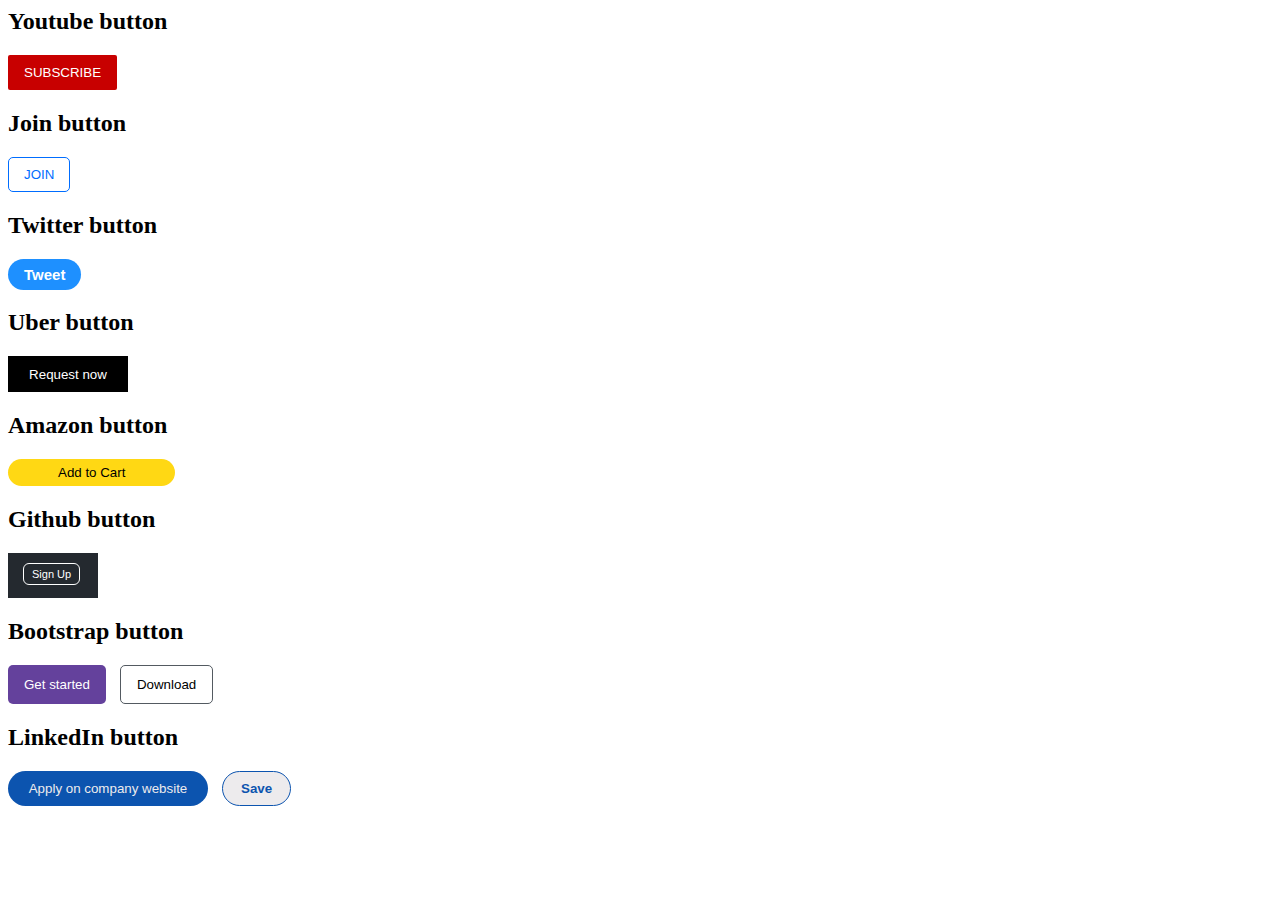
<file: html-css-course/buttons/buttons.html>
<! DOCTYPE html>
<html>
<head>
  <title>
    Buttons Practice
  </title>
  <link rel="stylesheet" href="styles/buttons.css" />

</head>
  <body>
    <h2>Youtube button</h2>
    <button class="subscribe-button">SUBSCRIBE</button>

    <h2>Join button</h2>
    <button class="join-button">JOIN</button>

    <h2>Twitter button</h2>
    <button class="tweet-button">Tweet</button>

    <h2>Uber button</h2>
    <button class="uber-button">Request now</button>

    <h2>Amazon button</h2>
    <button class="amazon-button">Add to Cart</button>


    <h2>Github button</h2>
    <div class="github">
      <button class="github-button">Sign Up</button>
    </div>

    <h2>Bootstrap button</h2>
    <button class="bootsrap-button-first">Get started</button>
    <button class="bootsrap-button-second">Download</button>



    <h2>LinkedIn button</h2>
    <button class="linkedin-button-first">Apply on company website</button>
    <button class="linkedin-button-second">Save</button>

  </body>
</html>
</file>
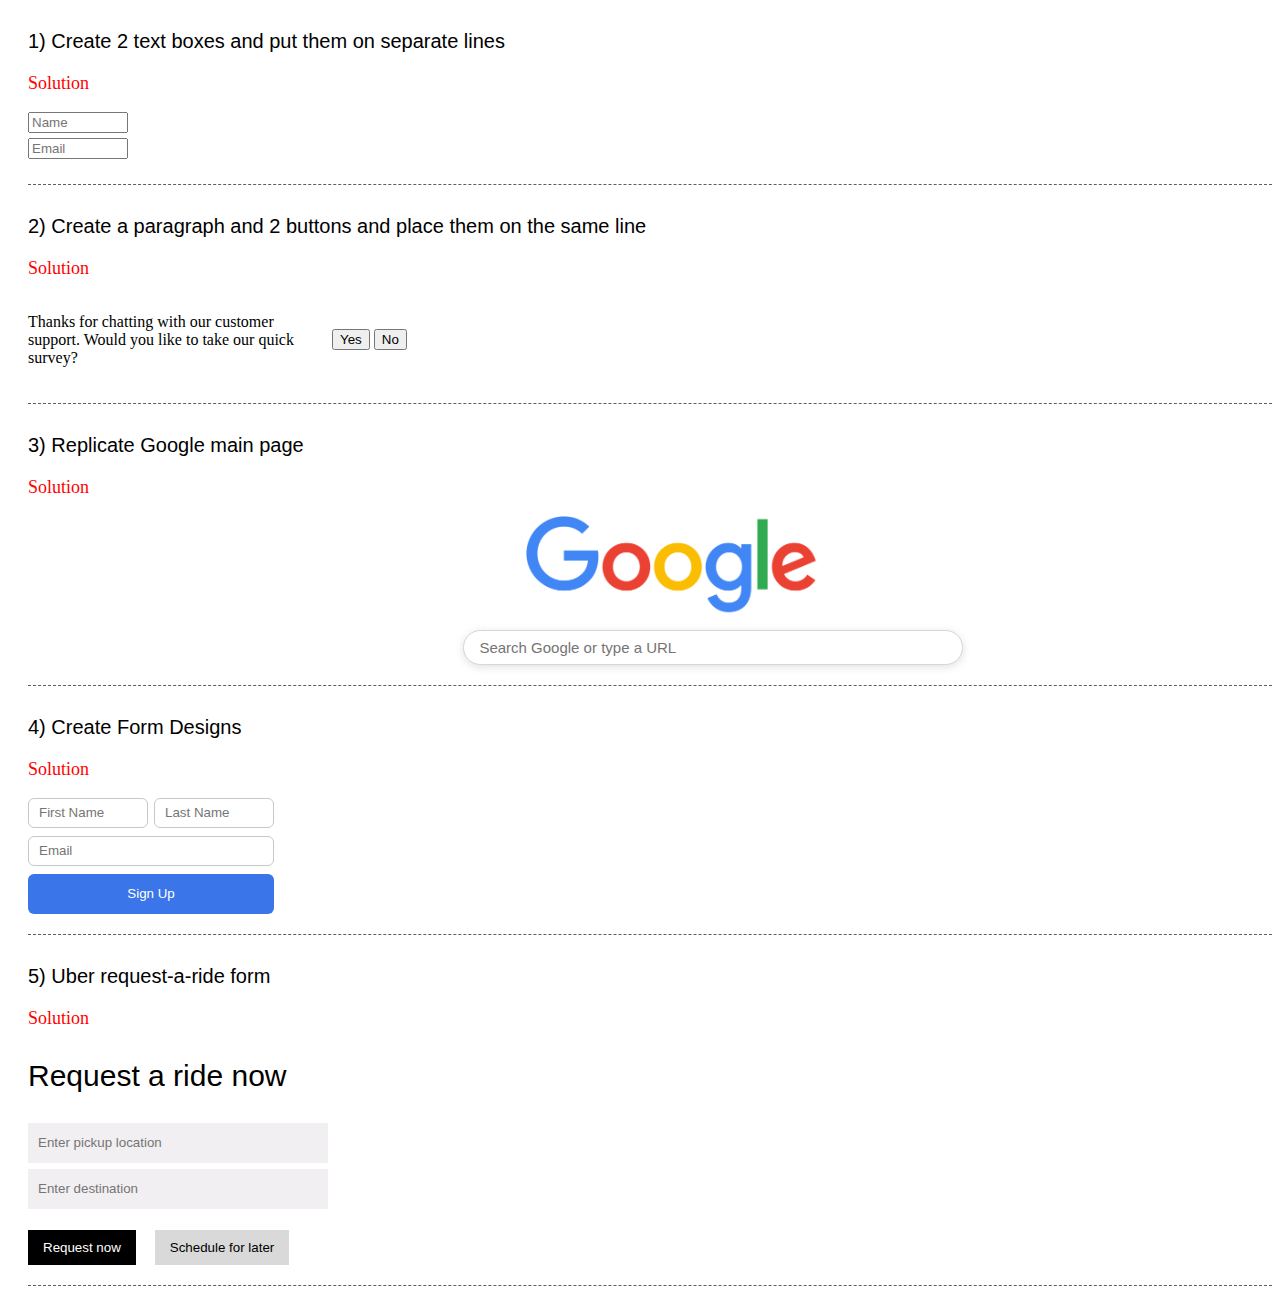
<file: html-css-course/display_exercises/exercises.html>
<! DOCTYPE html>
<html>
  <head>
    <title>Display Block - Inline Block Exercises</title>
    <link rel="stylesheet" href="style.css" />
  </head>
  <body>
    <div class="questions">
      <p class="exercises">1) Create 2 text boxes and put them on separate lines</p>
      <p class="solution">Solution</p>
      <input class="q1name" placeholder="Name" />
      <input class="q1email" placeholder="Email" />
    </div>
    <div class="questions">
      <p class="exercises">2) Create a paragraph and 2 buttons and place them on the same line</p>
      <p class="solution">Solution</p>
      <p class="q2paragraph">Thanks for chatting with our customer support. Would you like to take our quick survey?</p>
      <button class="q2buttons">Yes</button>
      <button class="q2buttons">No</button>
    </div>
    <div class="questions">
      <p class="exercises">3) Replicate Google main page</p>
      <p class="solution">Solution</p>
      <img class="google-logo" src="images/Google_2015_logo.svg.png" />
      <input class="google-search" type="text" placeholder="Search Google or type a URL" />
    </div>
    <div class="questions">
      <p class="exercises">4) Create Form Designs</p>
      <p class="solution">Solution</p>
      <input class="q4name" type="text" placeholder="First Name" />
      <input class="q4surname" type="text" placeholder="Last Name" />
      <input class="q4email" type="email" placeholder="Email" />
      <button class="q4signup">Sign Up</button>
    </div>
    <div class="questions">
      <p class="exercises">5) Uber request-a-ride form</p>
      <p class="solution">Solution</p>
      <p class="uber">Request a ride now</p>
      <input class="q5pickup" type="text" placeholder="Enter pickup location" />
      <input class="q5destination" type="text" placeholder="Enter destination" />
      <button class="request-button">Request now</button>
      <button class="schedule-button">Schedule for later</button>
    </div>
  </body>
</html>
</file>
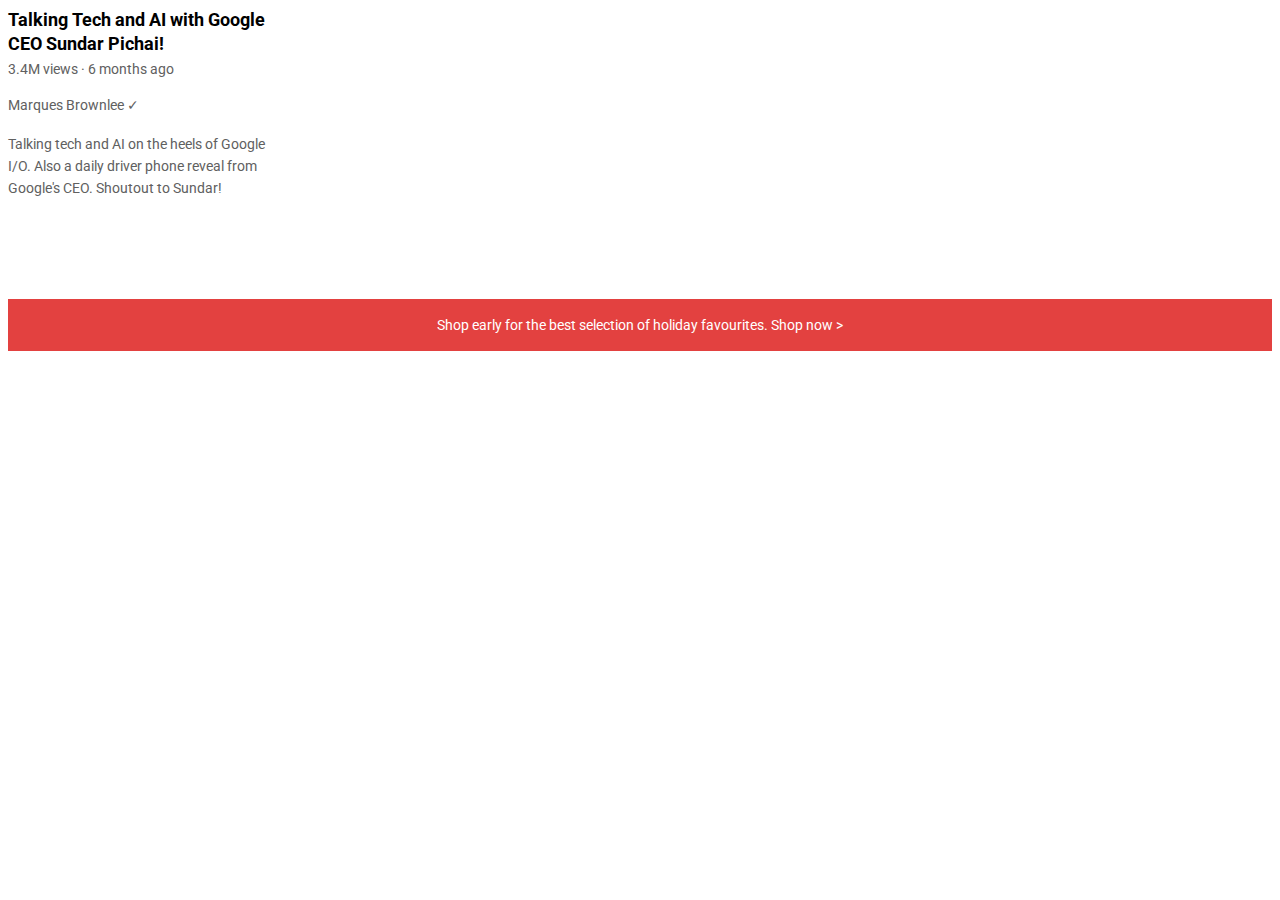
<file: html-css-course/text/text.html>
<! DOCTYPE html>
<html>
<head>
  <title>Text Exercises</title>
  <link rel="stylesheet" href="styles/text.css" />
  <link rel="preconnect" href="https://fonts.googleapis.com">
  <link rel="preconnect" href="https://fonts.gstatic.com" crossorigin>
  <link href="https://fonts.googleapis.com/css2?family=Roboto:wght@400;700&display=swap" rel="stylesheet">
</head>
  <body>
    <p class="video-title">
      Talking Tech and AI with Google <br />CEO Sundar Pichai!
    </p>

    <p class="video-stats">
      3.4M views &#183; 6 months ago
    </p>

    <p class="video-author">
      Marques Brownlee &#10003;
    </p>

    <p class="video-description">
      Talking tech and AI on the heels of Google I/O. Also a daily driver phone reveal from Google's CEO. Shoutout to Sundar!
    </p>

    <p class="apple-text">
      Shop early for the best selection of holiday favourites. <span class="shop-link">Shop now &#62;</span>
    </p>

  </body>
</html>
</file>
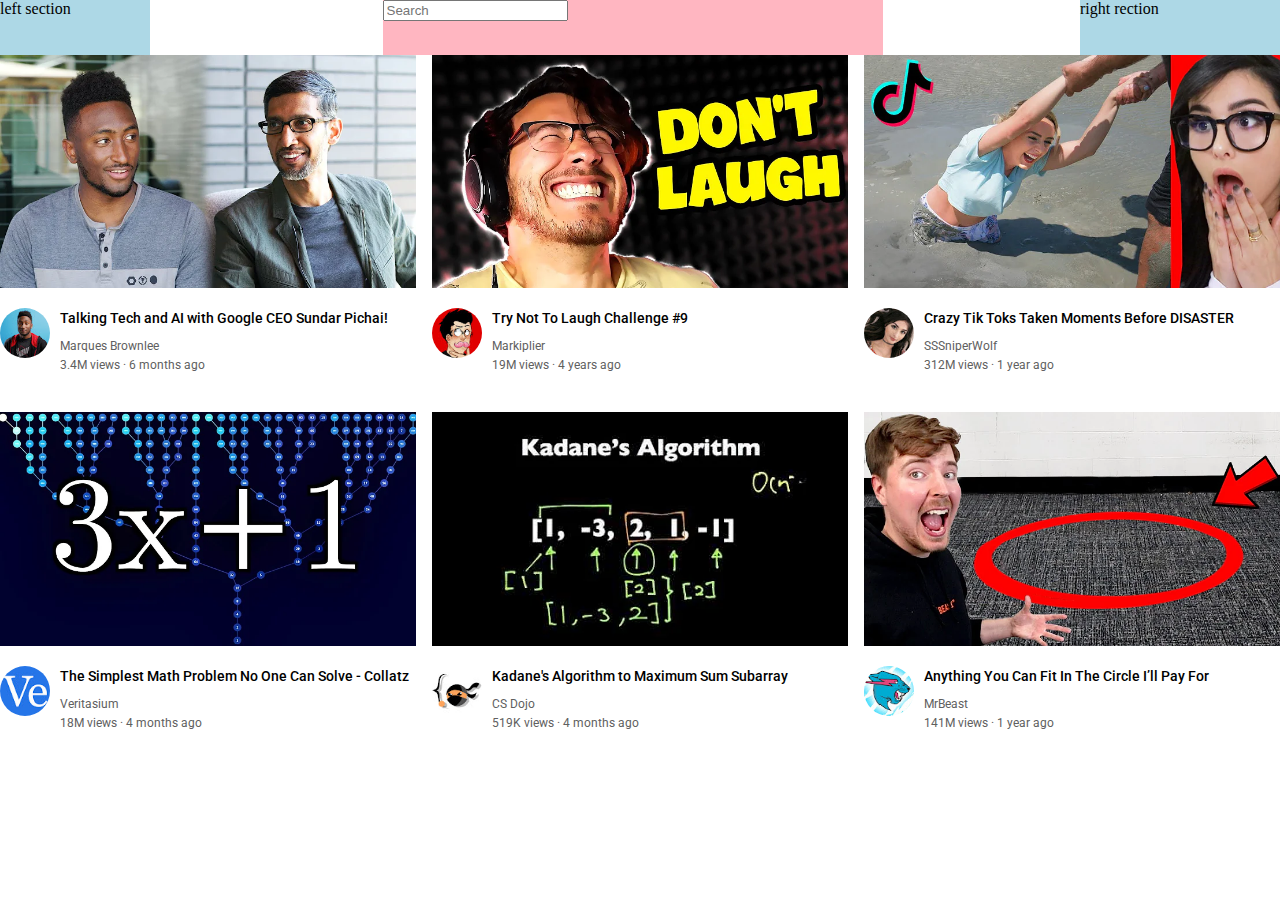
<file: html-css-course/youtube/youtube.html>
<! DOCTYPE html>
<html>
  <head>
    <title>Youtube</title>
    <link rel="stylesheet" href="styles/style.css" />
    <link rel="stylesheet" href="styles/header.css">
    <link rel="preconnect" href="https://fonts.googleapis.com"><link rel="preconnect" href="https://fonts.gstatic.com" crossorigin>
    <link href="https://fonts.googleapis.com/css2?family=Roboto:wght@400;500;700&display=swap" rel="stylesheet">
  </head>
  <body>

    <div class="header">
      <div class="left-section">
        left section
      </div>
      <div class="middle-section">
        <input class="search-bar" type="text" placeholder="Search" />
      </div>
      <div class="right-section">
        right rection
      </div>
      
    </div>

    <div class="video-grid">
      <div class="video-preview">
        <div class="thumbnail-row">
          <img class="thumbnail" src="thumbnails/thumbnail-1.webp" />
        </div>
        <div class="video-info-grid">
          <div class="channel-picture">
            <img class="profile-picture" src="channel-pictures/channel-1.jpeg" alt="">
          </div>
          <div class="video-info">
            <p class="video-title">
              Talking Tech and AI with Google CEO Sundar Pichai!
            </p>
            <p class="video-author">
              Marques Brownlee
            </p>
            <p class="video-stats">
              3.4M views &#183; 6 months ago
            </p>
          </div>
        </div>
      </div>
  
      <div class="video-preview">
        <div class="thumbnail-row">
          <img class="thumbnail" src="thumbnails/thumbnail-2.webp" />
        </div>
        <div class="video-info-grid">
          <div class="channel-picture">
            <img class="profile-picture" src="channel-pictures/channel-2.jpeg" alt="">
          </div>
          <div class="video-info">
            <p class="video-title">
              Try Not To Laugh Challenge #9
            </p>
            <p class="video-author">
              Markiplier
            </p>
            <p class="video-stats">
              19M views &#183; 4 years ago
            </p>
          </div>
        </div>
      </div>
      <div class="video-preview">
        <div class="thumbnail-row">
          <img class="thumbnail" src="thumbnails/thumbnail-3.webp" />
        </div>
        <div class="video-info-grid">
          <div class="channel-picture">
            <img class="profile-picture" src="channel-pictures/channel-3.jpeg" alt="">
          </div>
          <div class="video-info">
            <p class="video-title">
              Crazy Tik Toks Taken Moments Before DISASTER
            </p>
            <p class="video-author">
              SSSniperWolf
            </p>
            <p class="video-stats">
              312M views &#183; 1 year ago
            </p>
          </div>
        </div>
      </div>
  
      <div class="video-preview">
        <div class="thumbnail-row">
          <img class="thumbnail" src="thumbnails/thumbnail-4.webp" />
        </div>
        <div class="video-info-grid">
          <div class="channel-picture">
            <img class="profile-picture" src="channel-pictures/channel-4.jpeg" alt="">
          </div>
          <div class="video-info">
            <p class="video-title">
              The Simplest Math Problem No One Can Solve - Collatz
            </p>
            <p class="video-author">
              Veritasium
            </p>
            <p class="video-stats">
              18M views &#183; 4 months ago
            </p>
          </div>
        </div>
      </div>
      <div class="video-preview">
        <div class="thumbnail-row">
          <img class="thumbnail" src="thumbnails/thumbnail-5.webp" />
        </div>
        <div class="video-info-grid">
          <div class="channel-picture">
            <img class="profile-picture" src="channel-pictures/channel-5.jpeg" alt="">
          </div>
          <div class="video-info">
            <p class="video-title">          
              Kadane's Algorithm to Maximum Sum Subarray
            </p>
            <p class="video-author">
              CS Dojo
            </p>
            <p class="video-stats">
              519K views &#183; 4 months ago
            </p>
          </div>
        </div>
      </div>
  
      <div class="video-preview">
        <div class="thumbnail-row">
          <img class="thumbnail" src="thumbnails/thumbnail-6.webp" />
        </div>
        <div class="video-info-grid">
          <div class="channel-picture">
            <img class="profile-picture" src="channel-pictures/channel-6.jpeg" alt="">
          </div>
          <div class="video-info">
            <p class="video-title">
              Anything You Can Fit In The Circle I’ll Pay For
            </p>
            <p class="video-author">
              MrBeast
            </p>
            <p class="video-stats">
              141M views &#183; 1 year ago
            </p>
          </div>
        </div>
      </div>
    </div>
    
  </body>
</html>
</file>
<file: html-css-course/buttons/styles/buttons.css>
button {
  cursor: pointer;
}

.subscribe-button {
  background-color: rgb(200, 0, 0);
  color: white;
  border: none;
  padding: 10px 16px;
  border-radius: 2px;
  margin-right: 12px;
  transition: opacity 0.15s;
}

  .subscribe-button:hover {
    opacity: 0.6;
  }

  .subscribe-button:active {
    opacity: 0.3;
  }

.join-button {
  background-color: white;
  color: rgb(0, 109, 255);
  padding: 9px 15px;
  border-color: rgb(0, 109, 255);
  border-radius: 5px;
  border-style: solid;
  border-width: 1px;
  margin-right: 8px;
  transition: background-color 0.15s, color 0.15s;
}

  .join-button:hover {
    background-color: rgb(0, 109, 255);
    color: white;
  }

  .join-button:active {
    opacity: 0.7;
  }

.tweet-button {
  background-color: dodgerblue;
  color: white;
  border: none;
  padding: 7px 16px;
  border-radius: 18px;
  font-weight: bold;
  font-size: 15px;
  transition: box-shadow 0.15s;
}

  .tweet-button:hover {
    box-shadow: 0 4px 10px rgba(0,0,0, 0.3);
  }

  .tweet-button:active {
    opacity: 0.7;
  }

.uber-button {
  height: 36px;
  width: 120px;
  border: none;
  background-color: black;
  color: white;
  transition: background-color 0.15s;
}

  .uber-button:hover {
    background-color: rgba(32, 32, 32, 0.9);
  }

.amazon-button {
  padding: 6px 50px;
  border-radius: 15px;
  border: none;
  background-color: #FFD814;
  transition: background-color 0.15s;
}

  .amazon-button:hover {
    background-color: rgb(247, 203, 0);
  }

.github {
  background-color: #24292F;
  width: 75px;
  height: 35px;
  padding-left: 15px;
  padding-top: 10px;
}

.github-button {
  padding: 4px 8px;
  color: white;
  background-color: #24292F;
  border: 1px solid white;
  border-radius: 6px;
  font-size: 11px;
  transition: opacity 0.2s;
}

  .github-button:hover {
    opacity: 0.7;
  }

.bootsrap-button-first {
  background-color: #64419C;
  padding: 12px 16px;
  border: none;
  border-radius: 5px;
  color: white;
  margin-right: 10px;
  transition: background-color 0.15s;
}

  .bootsrap-button-first:hover {
    background-color: #52357A;
  }

.bootsrap-button-second {
  border: 1px solid #535A61;
  padding: 11px 16px;
  background-color: white;
  border-radius: 5px;
  transition: background-color 0.15s, color 0.15s;
}

  .bootsrap-button-second:hover {
    background-color: #535A61;
    color: white;
  }

.linkedin-button-first {
  background-color: #0C54AF;
  width: 200px;
  padding: 10px 10px;
  color: #EDEBED;
  border: none;
  border-radius: 20px;
  margin-right: 10px;
  transition: background-color 0.2s;
}

  .linkedin-button-first:hover {
    background-color: #033067;
  }

.linkedin-button-second {
  background-color: #EDEBED;
  color: #0C54AF;
  border: 1px solid #0C54AF;
  padding: 9px 18px;
  border-radius: 20px;
  font-weight: bold;
  transition: background-color 0.2s, font-weight 0.2s, border 0.2s;
}

  .linkedin-button-second:hover {
    background-color: #DAD8DA;
    border: 2px solid #0C54AF;
  }
</file>
<file: html-css-course/display_exercises/style.css>
.exercises{
  font-family: Arial;
  font-size: 20px;
  margin-top: 30px;
}

.solution{
  font-size: 18px;
  color: red;
}

.questions {
  margin-left: 20px;
  border-bottom: 1px dashed rgb(96,93,96);
  padding-bottom: 20px;
}

.q1name, .q1email {
  display: block;
  width: 100px;
  margin: 5px 0px;
}

.q2paragraph{
  width: 300px;
  display: inline-block;
  vertical-align: middle;
}

.google-logo {
  width: 292px;
  margin-left: 40%;
  margin-bottom: 15px;
}

.google-search {
  display: block;
  margin-left: 35%;
  font-size: 15px;
  width: 500px;
  height: 35px;
  padding: 10px 15px;
  border-radius: 20px;
  border: 1px solid rgb(214,214,214);
  box-shadow: rgba(99, 99, 99, 0.2) 0px 2px 8px 0px;
}

.q4name, .q4surname {
  width: 120px;
  height: 30px;
  margin: 0px 2px 8px 0px;
  border-radius: 6px;
  border: 1px solid #C8C8C8;
  padding-left:10px;
}

.q4email {
  width: 246px;
  height: 30px;
  margin-bottom: 8px;
  display: block;
  border: 1px solid #C8C8C8;
  padding-left: 10px;
  border-radius: 6px;
}

.q4signup {
  width: 246px;
  background-color: #3A75EA;
  border: none;
  height: 40px;
  cursor: pointer;
  border-radius: 6px;
  color: white;
  font-weight: 300;
  transition: background-color 0.3s;
}

.q4signup:hover {
  background-color: #6788cb;
}

.uber {
  font-size: 30px;
  font-family:Arial;
}

.q5pickup, 
.q5destination,
.request-button,
.schedule-button {
  border: none;
}

.q5pickup, .q5destination {
  display: block;
  margin-bottom: 6px;
  width: 300px;
  height: 40px;
  padding-left: 10px;
  background-color: #F1EFF1;
}

.request-button, .schedule-button{
  margin: 15px 15px 0px 0px;
  padding: 10px 15px;
}

.request-button {
  background-color: #010001;
  color: white;
  transition: background-color 0.5s, color 0.5s;
  cursor: pointer;
}

.request-button:hover {
  background-color: white;
  color: #010001;
}

.schedule-button {
  background-color: #DAD9DA;
  cursor: pointer;
  transition: background-color 0.3s;
}

.schedule-button:hover {
  background-color: #b1b1b1;
}
</file>
<file: html-css-course/text/styles/text.css>
p {
  font-family: Roboto;
  margin-top: 0;
  margin-bottom: 0;
}

.video-title {
  font-weight: bold;
  font-size: 18px;
  line-height: 24px;
  margin-bottom: 5px;
}

.video-stats {
  font-size: 14px;
  color: rgb(96,96,96);
  margin-bottom: 20px;
}

.video-author {
  font-size: 14px;
  color: rgb(96,96,96);
  margin-bottom: 20px;
}

.video-description {
  font-size: 14px;
  color: rgb(96, 96, 96);
  width: 280px;
  line-height: 22px;
  margin-bottom: 100px;
}

.apple-text {
  margin-bottom: 50px;
  font-size: 14px;
  background-color: rgb(227, 65, 64);
  color: white;
  text-align: center;
  padding-top: 18px;
  padding-bottom: 18px;
}

.span-example {
  color: red;
}

  .span-example:hover {
    text-decoration: underline;
  }

.shop-link {
  cursor: pointer;
}

  .shop-link:hover {
    text-decoration: underline;
  }
</file>
<file: html-css-course/youtube/styles/style.css>
body{margin: 0px;}

p{
  font-family: Roboto, Arial;
  margin-top: 0;
  margin-bottom: 0;
}

.thumbnail{
  width: 100%;
}

.video-grid{
  display: grid;
  grid-template-columns: 1fr 1fr 1fr;
  column-gap: 16px;
  row-gap: 40px;
}

.video-author, .video-stats {
  font-size: 12px;
  color: rgb(96,96,96);
}

.video-title{
  margin-top: 0;
  font-size: 14px;
  font-weight: 500;
  line-height: 20px;
  margin-bottom: 11px;
}

.video-author{
  margin-bottom: 5px;
}

.video-info-grid{
  display: grid;
  grid-template-columns: 50px 1fr;
}

.channel-picture{
}

.video-info{
  padding-left: 10px;
}

.profile-picture{
  width: 100%;
  border-radius: 50%;
}

.thumbnail-row{
  margin-bottom: 20px;
}
</file>
<file: html-css-course/youtube/styles/header.css>
.header{
    height: 55px;
    display: flex;
    flex-direction: row;
    justify-content: space-between;
}

.left-section{
    background-color: lightblue;
    width: 150px;
}

.middle-section{
    background-color: lightpink;
    flex: 1;
    margin-left: 70px;
    margin-right: 35px;
    max-width: 500px;
}

.right-section{
    background-color: lightblue;
    width: 200px;
}
</file>
